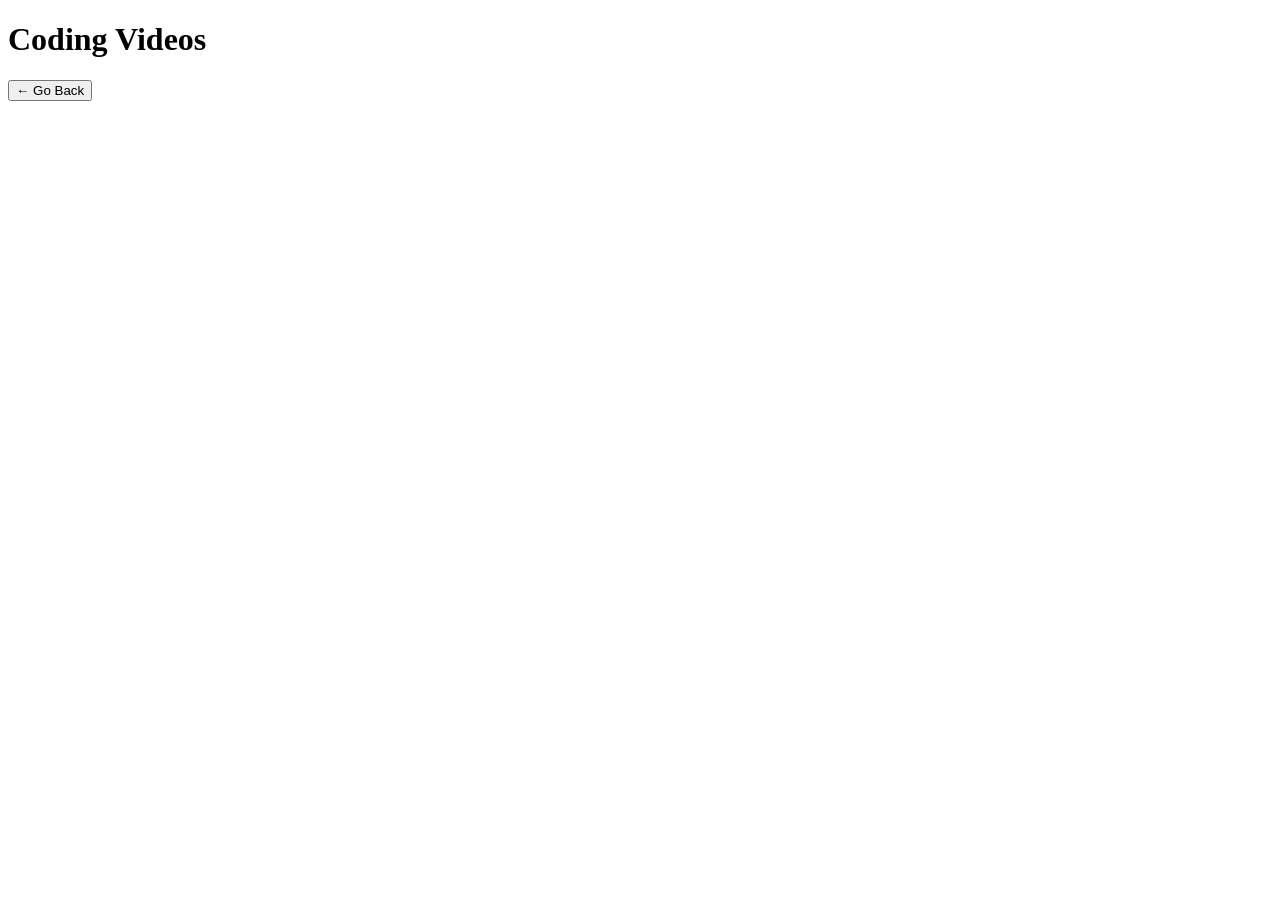
<file: coding.html>
<!DOCTYPE html>
<html lang="en">

<head>
    <meta charset="UTF-8">
    <meta name="viewport" content="width=device-width, initial-scale=1.0">
    <title>CODing DF YouTube</title>
</head>

<body>
    <h1>Coding Videos</h1>
    <a href="index.html"><button>&larr; Go Back</button></a><br><br>
    <div>
        <iframe width="560" height="315" src="https://www.youtube.com/embed/NujWx4XkrQQ?si=MarEGSB6d4cZ4QjM"
            title="YouTube video player" frameborder="0"
            allow="accelerometer; autoplay; clipboard-write; encrypted-media; gyroscope; picture-in-picture; web-share"
            referrerpolicy="strict-origin-when-cross-origin" allowfullscreen></iframe>
        <iframe width="560" height="315" src="https://www.youtube.com/embed/G8HNcEh-CcM?si=rp7xFdaQ_sErqRt9"
            title="YouTube video player" frameborder="0"
            allow="accelerometer; autoplay; clipboard-write; encrypted-media; gyroscope; picture-in-picture; web-share"
            referrerpolicy="strict-origin-when-cross-origin" allowfullscreen></iframe>
        <iframe width="560" height="315" src="https://www.youtube.com/embed/mdjSllrEgXI?si=aS079OmST38Hv5wG"
            title="YouTube video player" frameborder="0"
            allow="accelerometer; autoplay; clipboard-write; encrypted-media; gyroscope; picture-in-picture; web-share"
            referrerpolicy="strict-origin-when-cross-origin" allowfullscreen></iframe>
        <iframe width="560" height="315" src="https://www.youtube.com/embed/h1bCHlQ44is?si=SnTF54zCjxYM8oWN"
            title="YouTube video player" frameborder="0"
            allow="accelerometer; autoplay; clipboard-write; encrypted-media; gyroscope; picture-in-picture; web-share"
            referrerpolicy="strict-origin-when-cross-origin" allowfullscreen></iframe>
    </div>
</body>

</html>
</file>
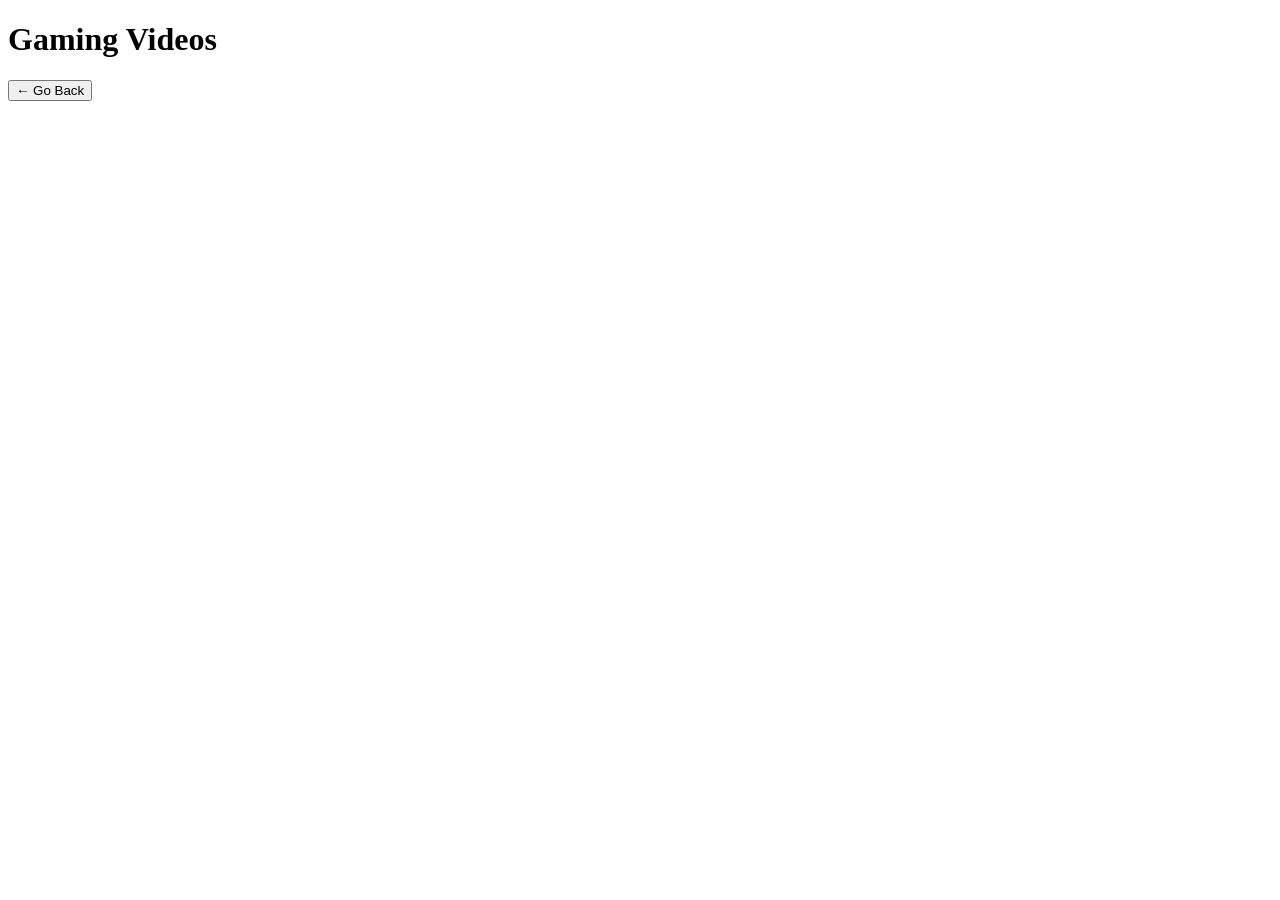
<file: gaming.html>
<!DOCTYPE html>
<html lang="en">

<head>
    <meta charset="UTF-8">
    <meta name="viewport" content="width=device-width, initial-scale=1.0">
    <title>Gaming DF YouTube</title>
</head>

<body>
    <h1>Gaming Videos</h1>
    <a href="index.html"><button>&larr; Go Back</button></a><br><br>
    <div>
        <iframe width="560" height="315" src="https://www.youtube.com/embed/TT-WcuiEwNQ?si=VQ0zVbFoO7NvMK7K"
            title="YouTube video player" frameborder="0"
            allow="accelerometer; autoplay; clipboard-write; encrypted-media; gyroscope; picture-in-picture; web-share"
            referrerpolicy="strict-origin-when-cross-origin" allowfullscreen></iframe>
        <iframe width="560" height="315" src="https://www.youtube.com/embed/X5Ee4XRv8RI?si=GwYxYRW2EUyCc1GG"
            title="YouTube video player" frameborder="0"
            allow="accelerometer; autoplay; clipboard-write; encrypted-media; gyroscope; picture-in-picture; web-share"
            referrerpolicy="strict-origin-when-cross-origin" allowfullscreen></iframe>
        <iframe width="560" height="315" src="https://www.youtube.com/embed/_ZbZbkWeZCA?si=Ywozd6WzjhW_-R6X"
            title="YouTube video player" frameborder="0"
            allow="accelerometer; autoplay; clipboard-write; encrypted-media; gyroscope; picture-in-picture; web-share"
            referrerpolicy="strict-origin-when-cross-origin" allowfullscreen></iframe>
        <iframe width="560" height="315" src="https://www.youtube.com/embed/xJGhnR9d7jE?si=762XUebt4euAIi6t"
            title="YouTube video player" frameborder="0"
            allow="accelerometer; autoplay; clipboard-write; encrypted-media; gyroscope; picture-in-picture; web-share"
            referrerpolicy="strict-origin-when-cross-origin" allowfullscreen></iframe>
    </div>
</body>

</html>
</file>
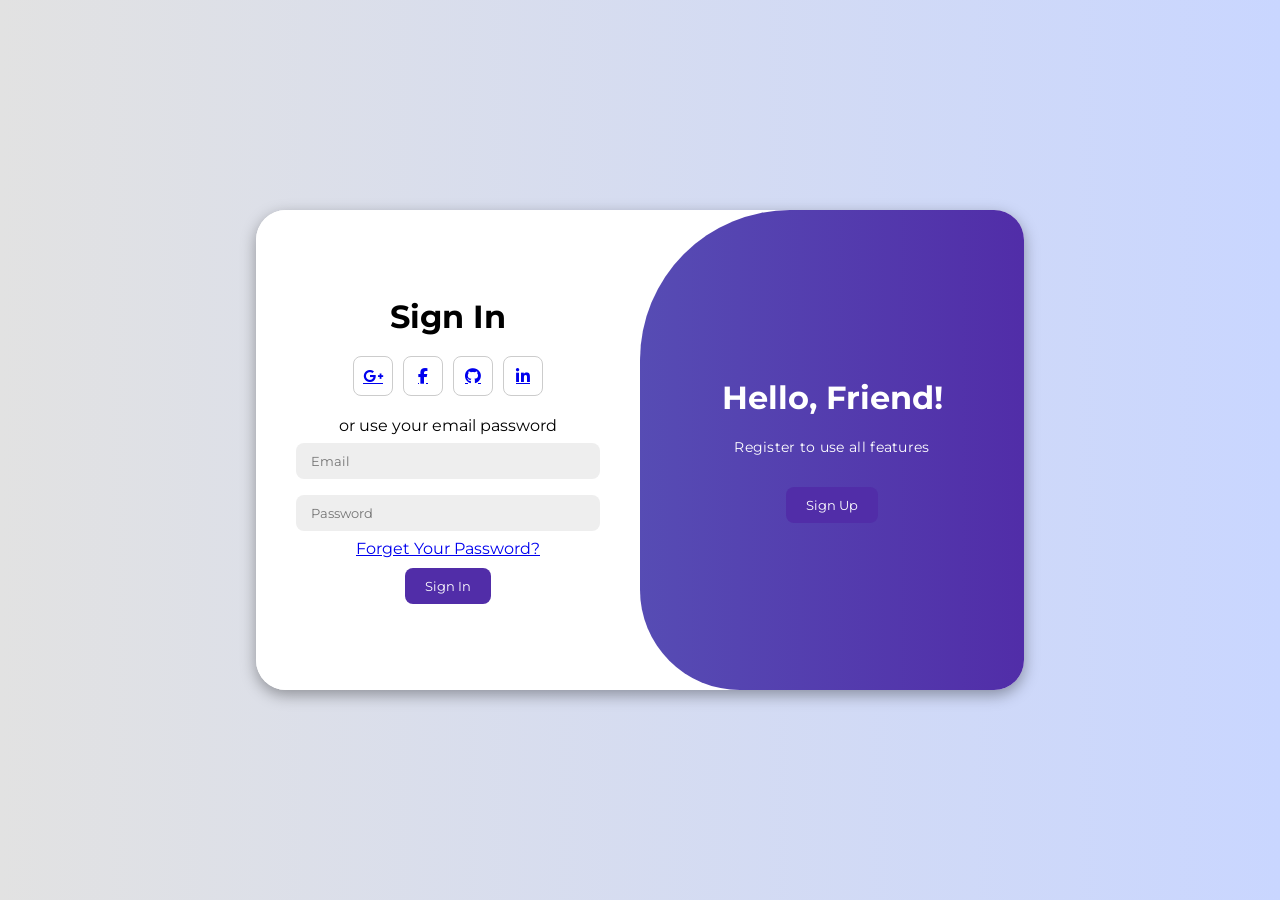
<file: login.html>
<!DOCTYPE html>
<html lang="en">

<head>
    <meta charset="UTF-8">
    <meta name="viewport" content="width=device-width, initial-scale=1.0">
    <link rel="stylesheet" href="https://cdnjs.cloudflare.com/ajax/libs/font-awesome/6.4.2/css/all.min.css">
    <link rel="stylesheet" href="style.css">
    <title>Modern Login Page</title>
</head>

<body>

    <div class="container" id="container">

        <!-- SIGN UP -->
        <div class="form-container sign-up">
            <form id="signupForm">
                <h1>Create Account</h1>

                <div class="social-icons">
                    <a href="#" class="icon"><i class="fa-brands fa-google-plus-g"></i></a>
                    <a href="#" class="icon"><i class="fa-brands fa-facebook-f"></i></a>
                    <a href="#" class="icon"><i class="fa-brands fa-github"></i></a>
                    <a href="#" class="icon"><i class="fa-brands fa-linkedin-in"></i></a>
                </div>

                <span>or use your email for registration</span>

                <input type="text" id="signupName" placeholder="Name" required>
                <input type="email" id="signupEmail" placeholder="Email" required>
                <input type="password" id="signupPassword" placeholder="Password" required>

                <button type="submit">Sign Up</button>

                <!-- MESSAGE -->
                <div id="signupMessage"></div>
            </form>
        </div>

        <!-- SIGN IN -->
        <div class="form-container sign-in">
            <form id="loginForm">
                <h1>Sign In</h1>

                <div class="social-icons">
                    <a href="#" class="icon"><i class="fa-brands fa-google-plus-g"></i></a>
                    <a href="#" class="icon"><i class="fa-brands fa-facebook-f"></i></a>
                    <a href="#" class="icon"><i class="fa-brands fa-github"></i></a>
                    <a href="#" class="icon"><i class="fa-brands fa-linkedin-in"></i></a>
                </div>

                <span>or use your email password</span>

                <input type="email" id="loginEmail" placeholder="Email" required>
                <input type="password" id="loginPassword" placeholder="Password" required>

                <a href="#">Forget Your Password?</a>

                <button type="submit">Sign In</button>

                <!-- MESSAGE -->
                <div id="loginMessage"></div>
            </form>
        </div>

        <!-- TOGGLE -->
        <div class="toggle-container">
            <div class="toggle">

                <div class="toggle-panel toggle-left">
                    <h1>Welcome Back!</h1>
                    <p>Enter your personal details to use all features</p>
                    <button class="hidden" id="login">Sign In</button>
                </div>

                <div class="toggle-panel toggle-right">
                    <h1>Hello, Friend!</h1>
                    <p>Register to use all features</p>
                    <button class="hidden" id="register">Sign Up</button>
                </div>

            </div>
        </div>

    </div>

    <script src="script.js"></script>
</body>

</html>
</file>
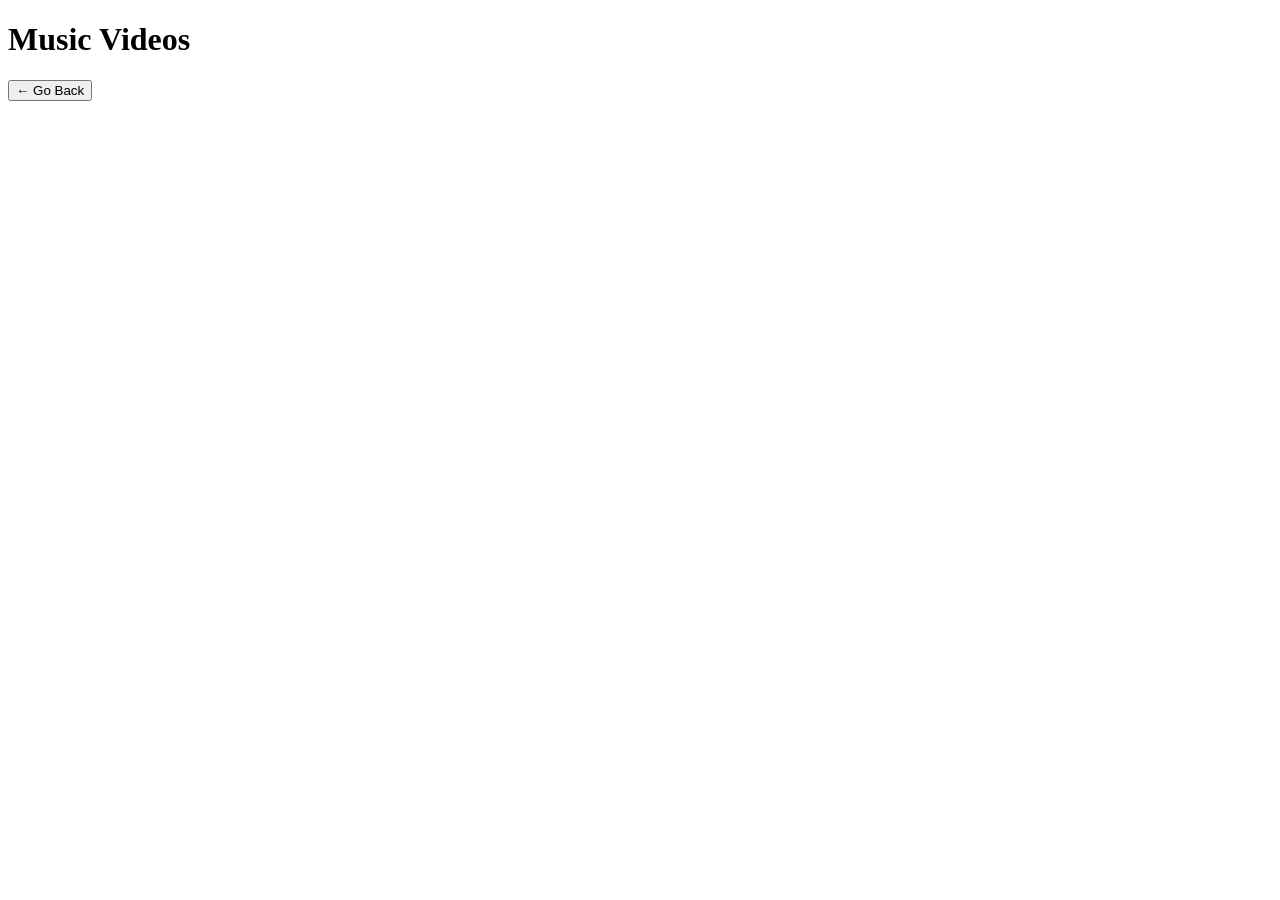
<file: music.html>
<!DOCTYPE html>
<html lang="en">

<head>
    <meta charset="UTF-8">
    <meta name="viewport" content="width=device-width, initial-scale=1.0">
    <title>Music DF YouTube</title>
</head>

<body>
    <h1>Music Videos</h1>
    <a href="index.html"><button>&larr; Go Back</button></a><br><br>
    <div>
    <iframe width="560" height="315" src="https://www.youtube.com/embed/3E012y-FEV4?si=v6eGND_DY-zf21K0"
        title="YouTube video player" frameborder="0"
        allow="accelerometer; autoplay; clipboard-write; encrypted-media; gyroscope; picture-in-picture; web-share"
        referrerpolicy="strict-origin-when-cross-origin" allowfullscreen></iframe>
    <iframe width="560" height="315" src="https://www.youtube.com/embed/GCvt9C4FLgA?si=Kn3Geb4-hEfzASG3"
        title="YouTube video player" frameborder="0"
        allow="accelerometer; autoplay; clipboard-write; encrypted-media; gyroscope; picture-in-picture; web-share"
        referrerpolicy="strict-origin-when-cross-origin" allowfullscreen></iframe>
    <iframe width="560" height="315" src="https://www.youtube.com/embed/tCXydC_uy7g?si=IyscduYW5gN4Ec9i"
        title="YouTube video player" frameborder="0"
        allow="accelerometer; autoplay; clipboard-write; encrypted-media; gyroscope; picture-in-picture; web-share"
        referrerpolicy="strict-origin-when-cross-origin" allowfullscreen></iframe>
    <iframe width="560" height="315" src="https://www.youtube.com/embed/7RBRAEslJ2g?si=3ZGL6MptSExUGkfZ"
        title="YouTube video player" frameborder="0"
        allow="accelerometer; autoplay; clipboard-write; encrypted-media; gyroscope; picture-in-picture; web-share"
        referrerpolicy="strict-origin-when-cross-origin" allowfullscreen></iframe>
        </div>
</body>

</html>
</file>
<file: style.css>
@import url('https://fonts.googleapis.com/css2?family=Montserrat:wght@300;400;500;600;700&display=swap');

* {
    margin: 0;
    padding: 0;
    box-sizing: border-box;
    font-family: 'Montserrat', sans-serif;
}

body {
    background: linear-gradient(to right, #e2e2e2, #c9d6ff);
    display: flex;
    align-items: center;
    justify-content: center;
    flex-direction: column;
    height: 100vh;
}

.container {
    background-color: #fff;
    border-radius: 30px;
    box-shadow: 0 5px 15px rgba(0, 0, 0, 0.35);
    position: relative;
    overflow: hidden;
    width: 768px;
    max-width: 100%;
    min-height: 480px;
}

/* FIX: removed broken "..." part */
.container p {
    font-size: 14px;
    line-height: 20px;
    letter-spacing: 0.3px;
    margin: 20px 0;
}

.sign-in {
    position: absolute;
    width: 50%;
    height: 100%;
    left: 0;
    top: 0;
    transition: all 0.6s ease-in-out;
    z-index: 2;
}

.container.active .sign-in {
    transform: translateX(100%);
}

.sign-up {
    position: absolute;
    left: 0;
    width: 50%;
    height: 100%;
    opacity: 0;
    z-index: 1;
    transition: all 0.6s ease-in-out;
}

.container.active .sign-up {
    transform: translateX(100%);
    opacity: 1;
    z-index: 5;
    animation: move 0.6s;
}

@keyframes move {
    0%, 49.99% {
        opacity: 0;
        z-index: 1;
    }
    50%, 100% {
        opacity: 1;
        z-index: 5;
    }
}

.social-icons {
    margin: 20px 0;
}

.social-icons a {
    border: 1px solid #ccc;
    border-radius: 20%;
    display: inline-flex;
    justify-content: center;
    align-items: center;
    margin: 0 3px;
    width: 40px;
    height: 40px;
}

/* TOGGLE SECTION */

.toggle-container {
    position: absolute;
    top: 0;
    left: 50%;
    width: 50%;
    height: 100%;
    overflow: hidden;
    transition: all 0.6s ease-in-out;
    border-radius: 150px 0 0 100px;
    z-index: 1000;
}

.container.active .toggle-container {
    transform: translateX(-100%);
    border-radius: 0 150px 100px 0;
}

.toggle {
    background: linear-gradient(to right, #5c6bc0, #512da8);
    color: #fff;
    position: relative;
    left: -100%;
    height: 100%;
    width: 200%;
    transform: translateX(0);
    transition: all 0.6s ease-in-out;
}

.container.active .toggle {
    transform: translateX(50%);
}

.toggle-panel {
    position: absolute;
    width: 50%;
    height: 100%;
    display: flex;
    align-items: center;
    justify-content: center;
    flex-direction: column;
    padding: 0 30px;
    text-align: center;
    top: 0;
    transition: all 0.6s ease-in-out;
}

.toggle-left {
    transform: translateX(-200%);
}

.container.active .toggle-left {
    transform: translateX(0);
}

.toggle-right {
    right: 0;
    transform: translateX(0);
}

.container.active .toggle-right {
    transform: translateX(200%);
}
.form-container {
    position: absolute;
    top: 0;
    height: 100%;
    width: 50%;
    transition: all 0.6s ease-in-out;
}

.form-container form {
    background-color: #fff;
    display: flex;
    align-items: center;
    justify-content: center;
    flex-direction: column;
    padding: 0 40px;
    height: 100%;
    text-align: center;
}

/* Left side (Sign In) */
.sign-in {
    left: 0;
    z-index: 2;
}

/* Right side (Sign Up) */
.sign-up {
    left: 0;
    opacity: 0;
    z-index: 1;
}

/* Inputs styling (important for alignment) */
input {
    background-color: #eee;
    border: none;
    margin: 8px 0;
    padding: 10px 15px;
    width: 100%;
    border-radius: 8px;
}

/* Buttons */
button {
    padding: 10px 20px;
    border: none;
    background-color: #512da8;
    color: #fff;
    border-radius: 8px;
    cursor: pointer;
    margin-top: 10px;
}
</file>
